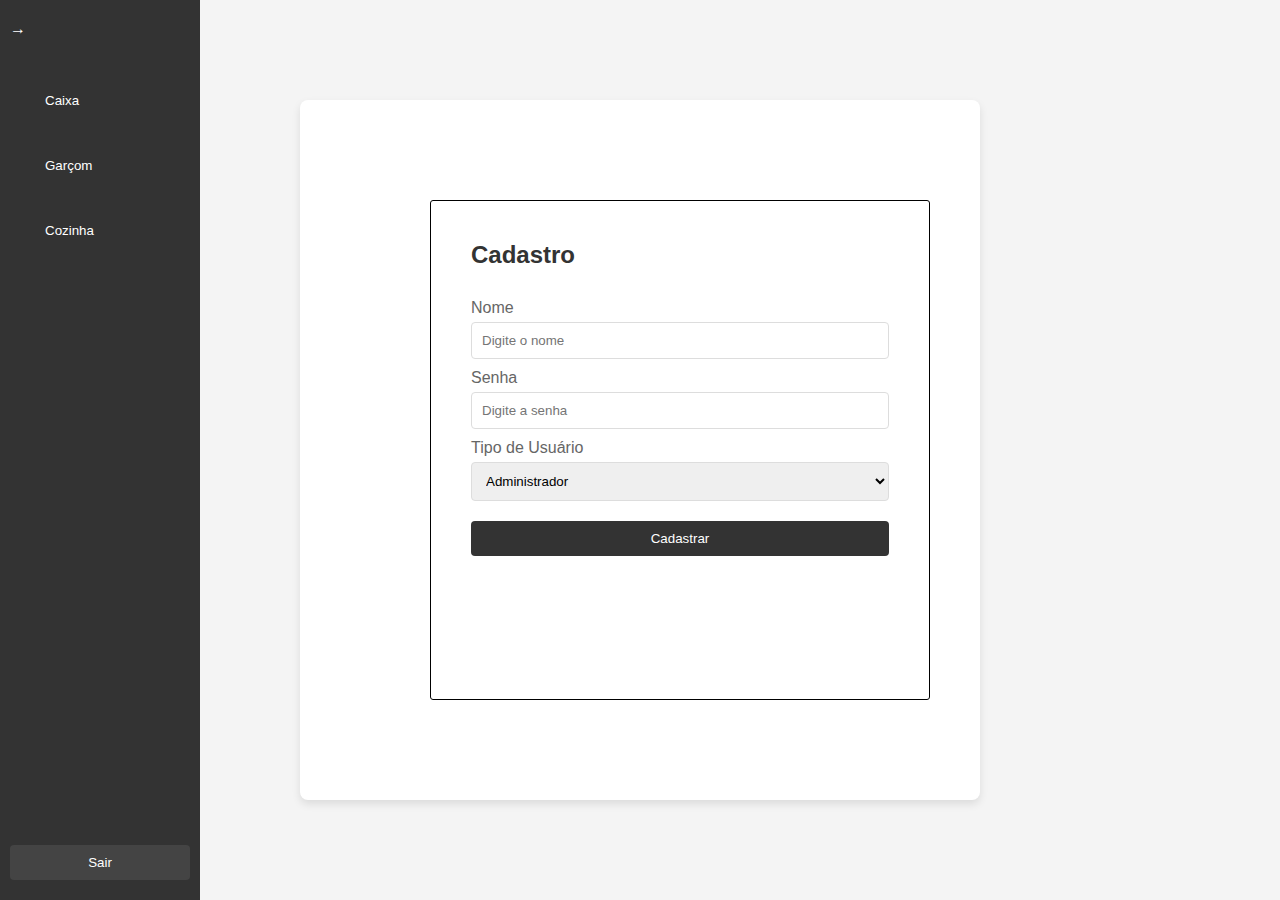
<file: ProjetoRestaurante/adm.html>
<!DOCTYPE html>
<html lang="pt-BR">

<head>
    <meta charset="UTF-8">
    <meta name="viewport" content="width=device-width, initial-scale=1.0">
    <title>ADM - Sistema de Restaurante</title>
    <link rel="stylesheet" href="style/adm.css">
</head>

<body>
    <div class="container">
        <aside class="sidebar">
            <span class="arrow">&#8594;</span>
            <ul class="role-list">
                <button id= "acessarCaixaButton" class="mudar_button">
                    <li>Caixa</li>
                </button class="mudar_button">
                <button id="acessarGarcomButton" class="mudar_button">
                    <li>Garçom</li>
                </button>
                <button id= "acessarCozinhaButton"class="mudar_button">
                    <li>Cozinha</li>
                </button>
            </ul>
            <button id="sairButton" class="sair-button" onclick="sair()">Sair</button>
        </aside>

        <main class="login-form-container">
            <div class="contorno">
                <h1>Cadastro</h1>
                <form id="loginForm">
                    <label for="nome">Nome</label>
                    <input type="text" id="nome" name="nome" required placeholder="Digite o nome">

                    <label for="senha">Senha</label>
                    <input type="password" id="senha" name="senha" required placeholder="Digite a senha">

                    <label for="tipo">Tipo de Usuário</label>
                    <select id="tipo" name="tipo" required>
                        <option value="administrador">Administrador</option>
                        <option value="caixa">Caixa</option>
                        <option value="garcom">Garçom</option>
                        <option value="cozinha">Cozinha</option>
                    </select>

                    <button type="submit">Cadastrar</button>
                </form>
            </div>
        </main>
    </div>

    <script src="script/adm.js"></script>
</body>

</html>
</file>
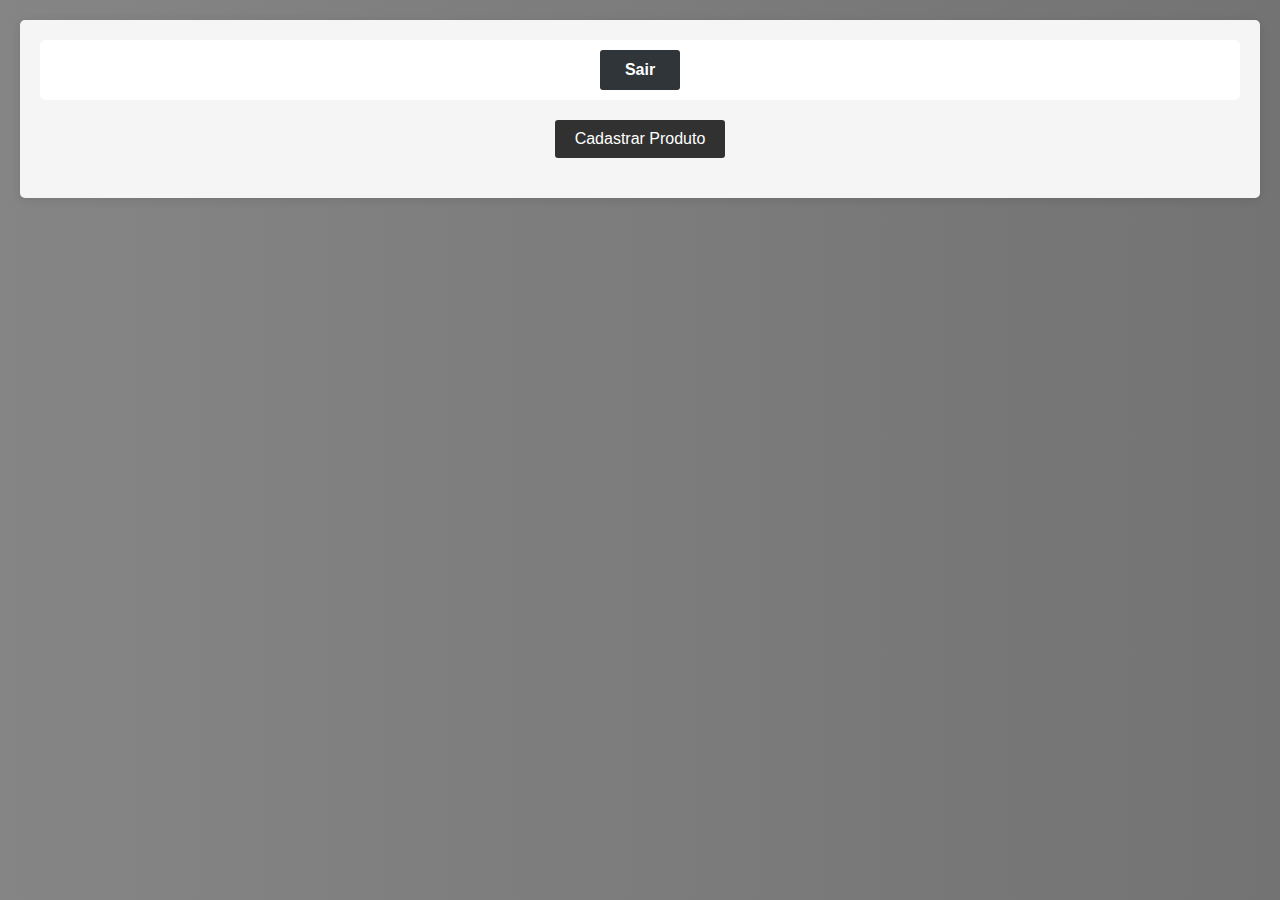
<file: ProjetoRestaurante/cadastrar.html>
<!DOCTYPE html>
<html lang="pt-BR">
<head>
    <meta charset="UTF-8">
    <meta name="viewport" content="width=device-width, initial-scale=1.0">
    <title>Cadastrar Usuário/Produto - Sistema de Restaurante</title>
    <link rel="stylesheet" href="style/cadastrar.css">
</head>
<body>
    <div class="container">
        <header>
            <button id="sairButton" class="sair-button">Sair</button>
        </header>

        <main class="content">
            <section class="cadastro-opcoes">

                <button id="cadastrarProdutoButton" class="cadastro-button">Cadastrar Produto</button>
            </section>
            <section id="cadastroProduto" class="cadastro-form" style="display:none;">
                <h2>Cadastrar Produto</h2>
                <form id="produtoForm">
                    <label for="secaoProduto"></label>
                    <input type="text" id="secaoProduto" name="secaoProduto" placeholder="Seção do Produto" required>

                    <label for="nomeProduto"></label>
                    <input type="text" id="nomeProduto" name="nomeProduto" placeholder="Nome do Produto" required>

                    <label for="precoProduto"></label>
                    <input type="number" id="precoProduto" name="precoProduto" step="0.01" placeholder="Preço do Produtos" required>

                    <button type="submit" class="submit-button">Cadastrar Produto</button>
                </form>
            </section>
        </main>
    </div>

    <script src="script/cadastrar.js"></script>
</body>
</html>
</file>
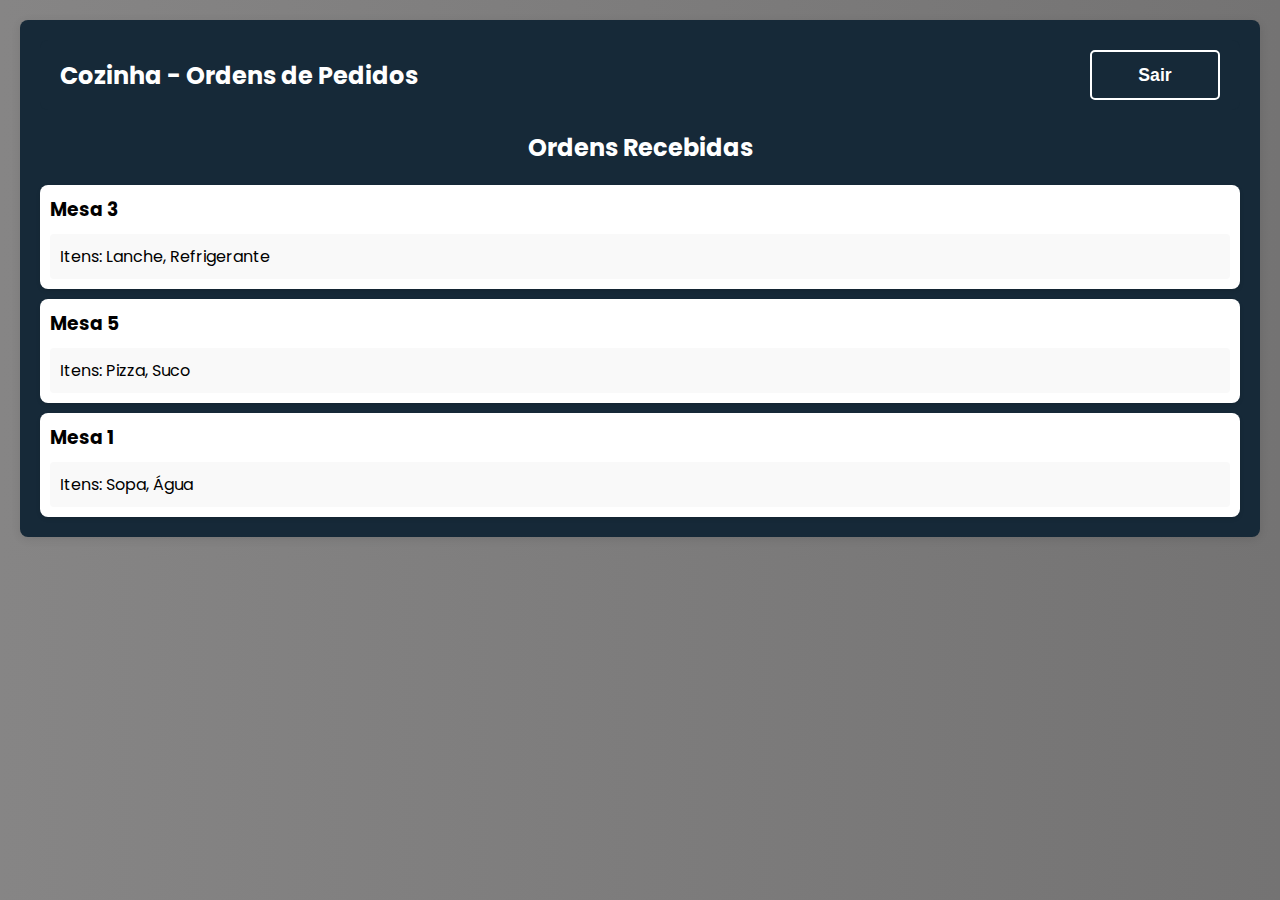
<file: ProjetoRestaurante/cozinha.html>
<!DOCTYPE html>
<html lang="pt-BR">
<head>
    <meta charset="UTF-8">
    <meta name="viewport" content="width=device-width, initial-scale=1.0">
    <title>Cozinha - Sistema de Restaurante</title>
    <link rel="stylesheet" href="style/cozinha.css">
</head>
<body>
    <div class="container">
        <header>
            <h1>Cozinha - Ordens de Pedidos</h1>
            <button id="sairButton" class="sair-button">Sair</button>
        </header>
        
        <main class="content">
            <h2>Ordens Recebidas</h2>
            <div id="pedidosList" class="pedidos-container">
            </div>
        </main>
    </div>

    <script src="script/cozinha.js"></script>
</body>
</html>
</file>
<file: ProjetoRestaurante/style/adm.css>
* {
    margin: 0;
    padding: 0;
    box-sizing: border-box;
    font-family: Arial, sans-serif;
}

body, html {
    height: 100%;
    display: flex;
    justify-content: center;
    align-items: center;
    background-color: #f4f4f4;
    color: #333;
}

.container {
    display: flex;
    width: 100%;
    max-width: 900px;
    background-color: #fff;
    border-radius: 8px;
    overflow: hidden;
    box-shadow: 0 4px 8px rgba(0, 0, 0, 0.1);
}

.sidebar {
    position: fixed;
    top: 0;
    left: 0;
    height: 100vh;
    width: 60px; 
    background-color: #333;
    color: white;
    transition: width 0.3s ease;
    display: flex;
    flex-direction: column;
    justify-content: space-between;
    padding: 20px 10px; 
}

.sidebar:hover {
    width: 200px;
}

.role-list {
    list-style: none;
    padding: 20px;
    display: none;
}

.sidebar:hover .role-list {
    display: block;
}

.mudar_button {
    padding: 15px;
    background-color: transparent;
    border: none;
    color: white;
    width: 100%;
    text-align: left;
    cursor: pointer;
    transition: background-color 0.3s ease, color 0.3s ease;
}

.mudar_button:hover {
    background-color: #444;
    color: #ccc;
}

.sair-button {
    padding: 10px;
    margin-top: auto; 
    background-color: #444;
    border: none;
    color: white;
    cursor: pointer;
    transition: background-color 0.3s ease;
}

.sair-button:hover {
    background-color: #555;
}

.login-form-container {
    margin-left: 80px;
    padding: 100px;
    width: 100%;
    max-width: 600px;
    display: flex;
    flex-direction: column;
    align-items: center;
}

h1 {
    font-size: 24px;
    margin-bottom: 20px;
    color: #333;
}

form {
    display: flex;
    flex-direction: column;
    width: 100%;
}

label {
    margin-top: 10px;
    color: #666;
}

input, select {
    padding: 10px;
    margin-top: 5px;
    border: 1px solid #ddd;
    border-radius: 4px;
    width: 100%;
}

button {
    margin-top: 20px;
    padding: 10px;
    background-color: #333;
    color: white;
    border: none;
    border-radius: 4px;
    cursor: pointer;
}

button:hover {
    background-color: #555;
}

.contorno {
    border: 1px solid black;
    padding: 40px;
    border-radius: 3px;
    width: 100%;
    overflow: hidden;
    width: 500px;
    height: 500px;
}
</file>
<file: ProjetoRestaurante/style/cadastrar.css>
body {
    font-family: 'Poppins', sans-serif;
    background-image: linear-gradient(to right, rgb(134, 133, 133), rgb(116, 115, 115));
    margin: 0;
    padding: 20px;
}

.container {
    background-color: whitesmoke;
    padding: 20px;
    border-radius: 5px;
    box-shadow: 0 2px 10px rgba(0, 0, 0, 0.1);
}

header {
    display: flex;
    justify-content: center;
    align-items: center;
    background-color: white;
    padding: 10px 20px;
    border-radius: 5px;
    color: white;
}

h1 {
    margin: 0;
    font-size: 24px;
}

.sair-button {
    width: 80px;
    height: 40px;
    background-color: #2f3538;
    border: none;
    padding: 10px 20px;
    color: white;
    cursor: pointer;
    font-size: 16px;
    font-weight: 550;
    border-radius: 3px;
}

.sair-button:hover {
    background-color: #c0392b;
}

.content {
    margin-top: 20px;
}

.cadastro-opcoes {
    display: flex;
    justify-content: center;
    margin-bottom: 20px;
}

.cadastro-button {
    background-color: #313131;
    border: none;
    padding: 10px 20px;
    color: white;
    cursor: pointer;
    font-size: 16px;
    border-radius: 3px;
}

.cadastro-button:hover {
    background-color: #000000;
}

.cadastro-form {
    margin-top: 20px;
}

form {
    display: flex;
    flex-direction: column;
    gap: 10px;
}

label {
    font-size: 16px;
    color: #333;
}

input {
    padding: 10px;
    border-radius: 5px;
    border: 1px solid #ccc;
    font-size: 16px;
}

.submit-button {
    background-color: #2f3030;
    border: none;
    padding: 10px 20px;
    color: white;
    cursor: pointer;
    font-size: 16px;
    border-radius: 3px;
}

.submit-button:hover {
    background-color: #000000;
}
</file>
<file: ProjetoRestaurante/style/cozinha.css>
@import url('https://fonts.googleapis.com/css2?family=Poppins:wght@300;400;500;600;700;800;900&display=swap');


body {
    font-family: 'Poppins', sans-serif;
    background-image: linear-gradient(to right, rgb(134, 133, 133), rgb(116, 115, 115));
    margin: 0;
    padding: 20px;
}

.container {
    background-color: #162938;
    padding: 20px;
    border-radius: 8px;
    box-shadow: 0 2px 10px rgba(0, 0, 0, 0.1);
}

header {
    display: flex;
    justify-content: space-between;
    align-items: center;
    background-color: #162938;
    padding: 10px 20px;
    border-radius: 8px;
    color: white;
}

h1 {
    margin: 0;
    font-size: 24px;
}

.sair-button {
    width: 130px;
    height: 50px;
    background: transparent;
    border: 2px solid #fff;
    outline: none;
    border-radius: 5px;
    cursor: pointer;
    font-size: 1.1em;
    color: #fff;
    font-weight: 600;
    margin-left: 40px;
}

.sair-button:hover {
    background-color: #c0392b;
}

main {
    margin-top: 20px;
}

h2 {
    text-align: center;
    color: #fff;
}

.pedidos-container {
    display: flex;
    flex-direction: column;
    gap: 10px;
}

.pedido-item {
    background-color: white;
    padding: 10px;
    border-radius: 8px;
    box-shadow: 0 2px 4px rgba(0, 0, 0, 0.1);
}

.pedido-item h3 {
    margin: 0;
}

.pedido-info {
    margin-top: 10px;
    background-color: #f9f9f9;
    padding: 10px;
    border-radius: 4px;
}
</file>
